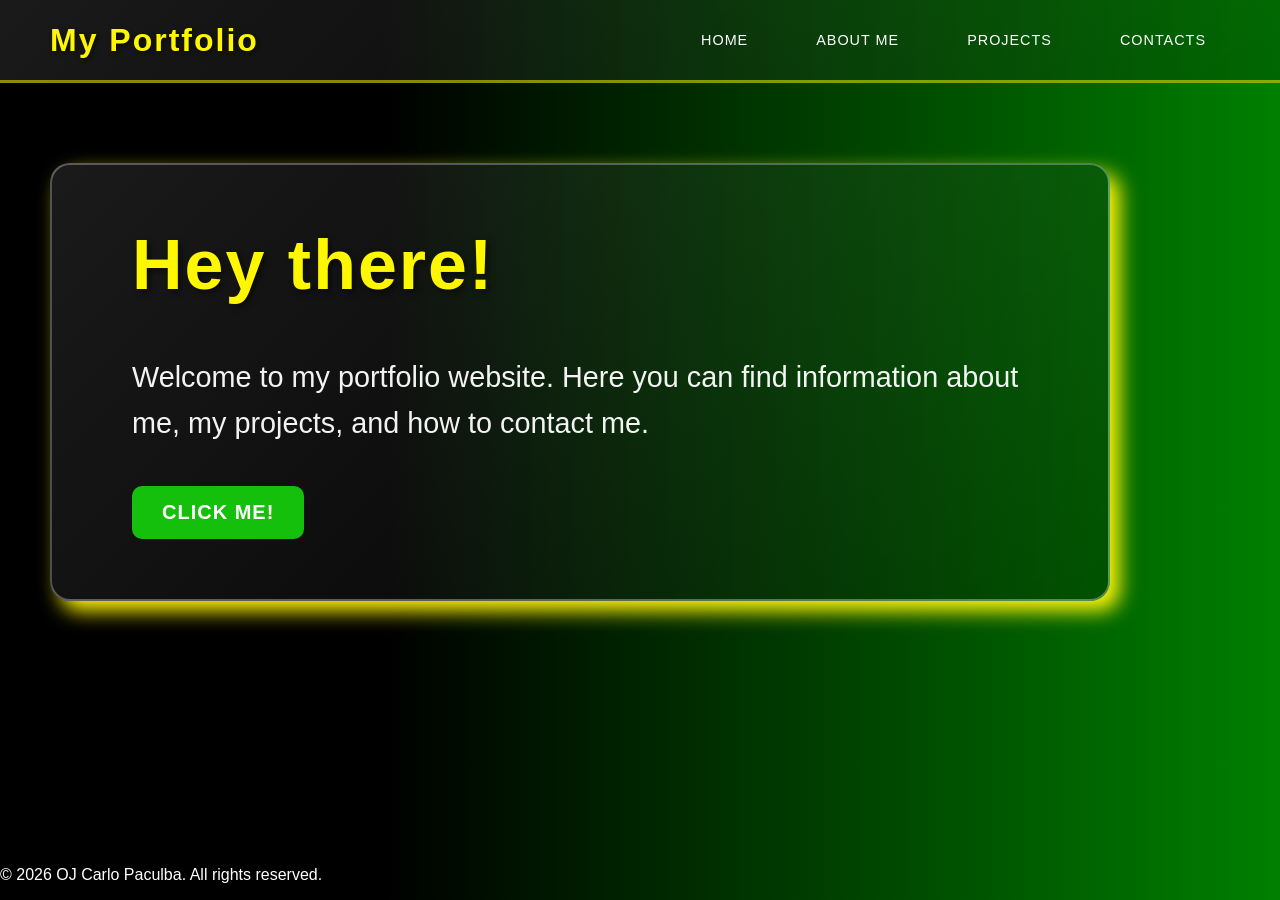
<file: Paculba_Portfolio/index.html>
<!DOCTYPE html>
<html lang="en">
<head>
    <meta charset="UTF-8">
    <meta name="viewport" content="width=device-width, initial-scale=1.0">
    <title>My Portfolio</title>
    <link rel="stylesheet" href="style.css">
</head>
<body>
    <header class="Header">
        <h1>My Portfolio</h1>
        <nav class="navigation">
            <a href="index.html">Home</a>
            <a href="About.html">About Me</a>
            <a href="projects.html">Projects</a>
            <a href="contacts.html">Contacts</a>
        </nav>
    </header>
    
    <main>
        <section class="Home">
            <h2>Hey there!</h2>
            <p>Welcome to my portfolio website. Here you can find information about me, my projects, and how to contact me.</p>
            <div class="Clickme">
                <a href="Thankyou.html"><button>Click Me!</button></a>
            </div>
        </section>
    </main>

    <footer>
        <p>&copy; 2026 OJ Carlo Paculba. All rights reserved.</p>
    </footer>

</body>
</html>
</file>
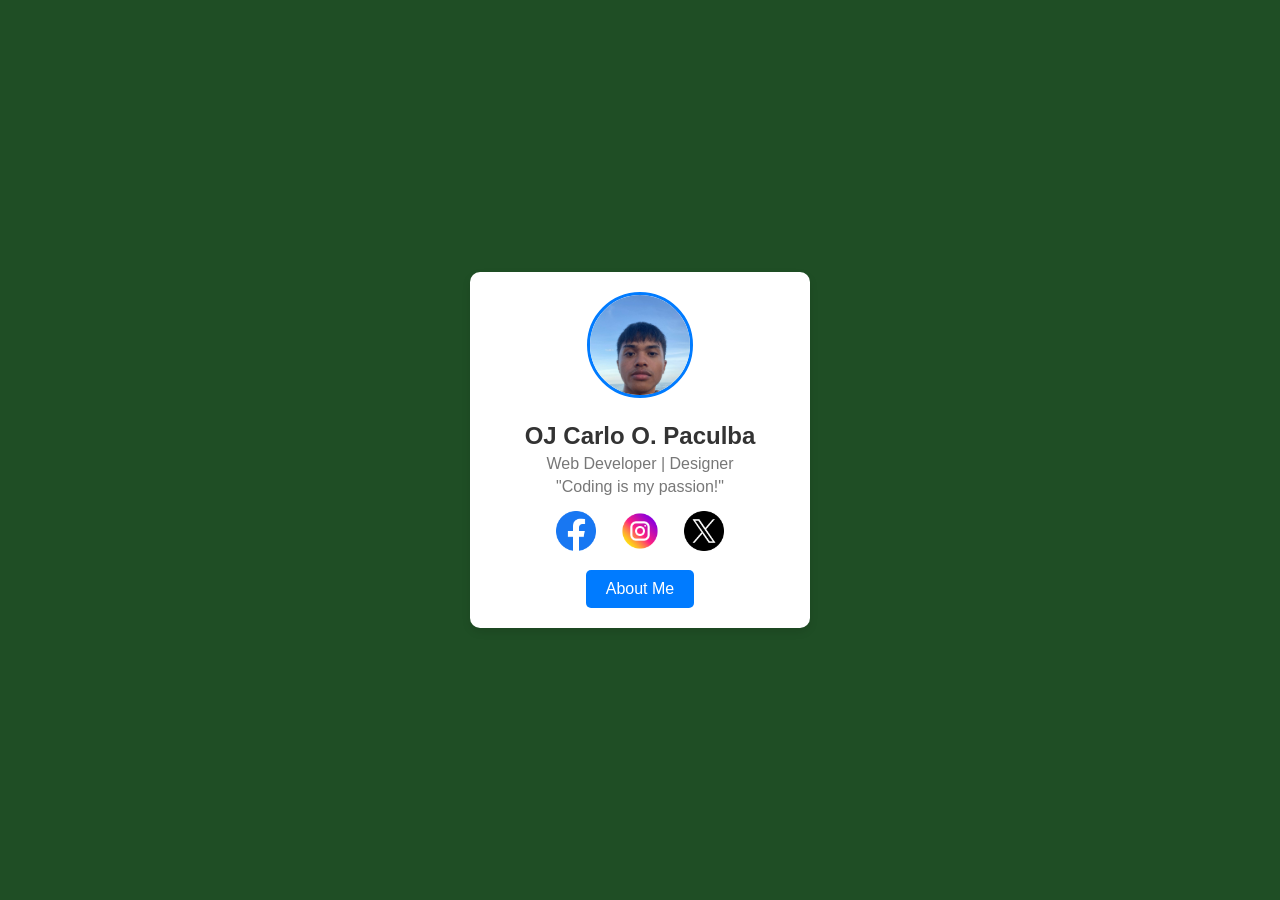
<file: Paculba_Portfolio/profile-card_PACULBA/index.html>
<!DOCTYPE html>
<html lang="en">
<head>
    <meta charset="UTF-8">
    <meta name="viewport" content="width=device-width, initial-scale=1.0">
    <title>Personal Profile</title>
    <link rel="stylesheet" href="style.css">
</head>
<body>
    <div class="profile-card">
        <img src="images\nawng.jpg" alt="Profile Picture" class="profile-img">
        <h2>OJ Carlo O. Paculba</h2>
        <p>Web Developer | Designer</p>
        <p>"Coding is my passion!"</p>
        <div class="social-icons">
            <a href="#"><img src="images\facebook.png" alt="Facebook"></a>
            <a href="#"><img src="images\instagram.png" alt="Twitter"></a>
            <a href="#"><img src="images\twitter (1).png" alt="Linked"></a>
        </div>
        <a href="about.html" class="btn">About Me</a>
    </div>
</body>
</html>
</file>
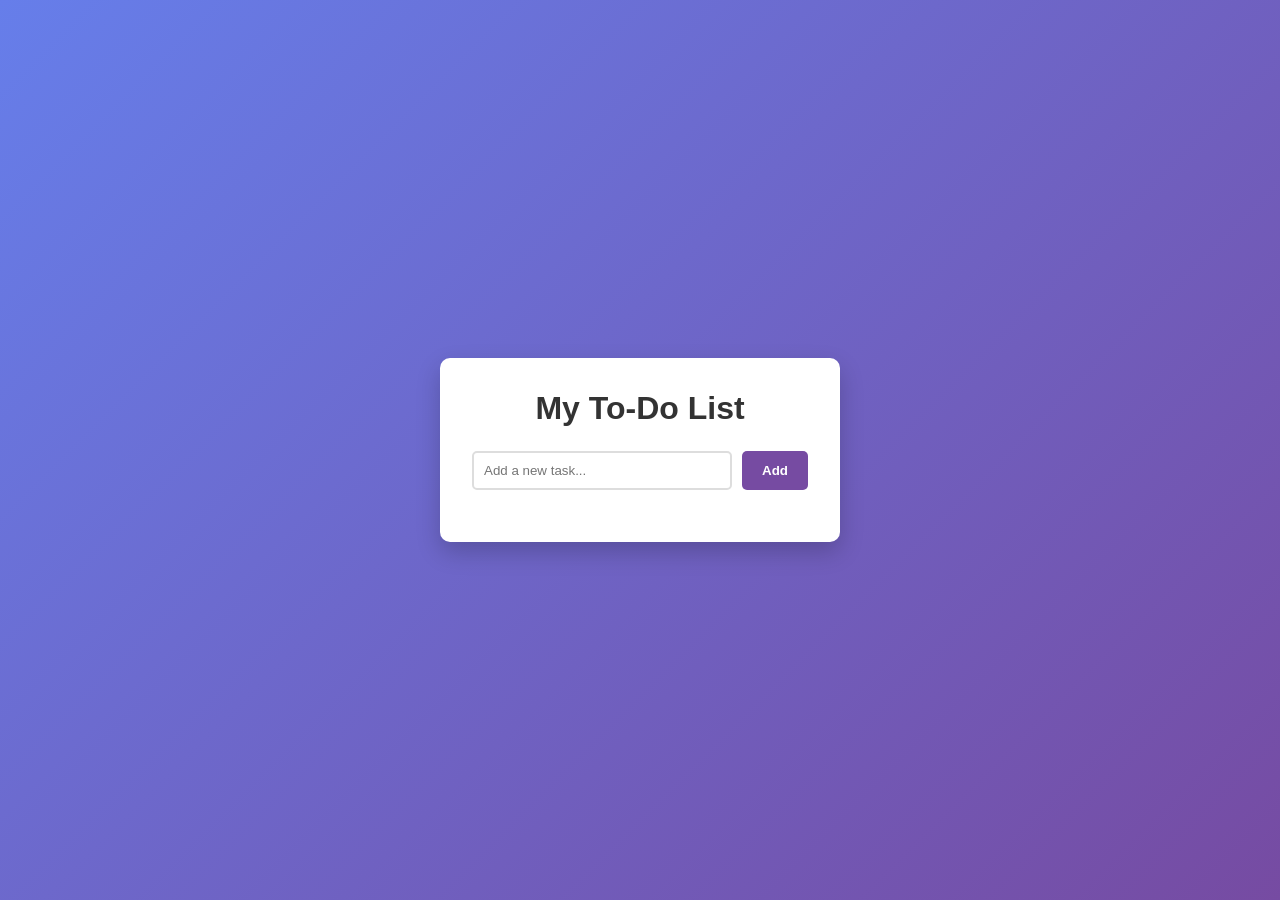
<file: Paculba_Portfolio/ToDoListLab/index.html>
<!DOCTYPE html>
<html lang="en">
<head>
    <meta charset="UTF-8">
    <meta name="viewport" content="width=device-width, initial-scale=1.0">
    <title>My Dynamic To-Do List</title>
    <link rel="stylesheet" href="style.css">
</head>
<body>

    <div class="container">
        <h1>My To-Do List</h1>

        <div class="input-group">
            <input type="text" id="taskInput" placeholder="Add a new task...">
            <button id="addBtn">Add</button>
        </div>

        <ul id="taskList">
        </ul>
    </div>
    
    <script src="script.js"></script>
</body>
</html>
</file>
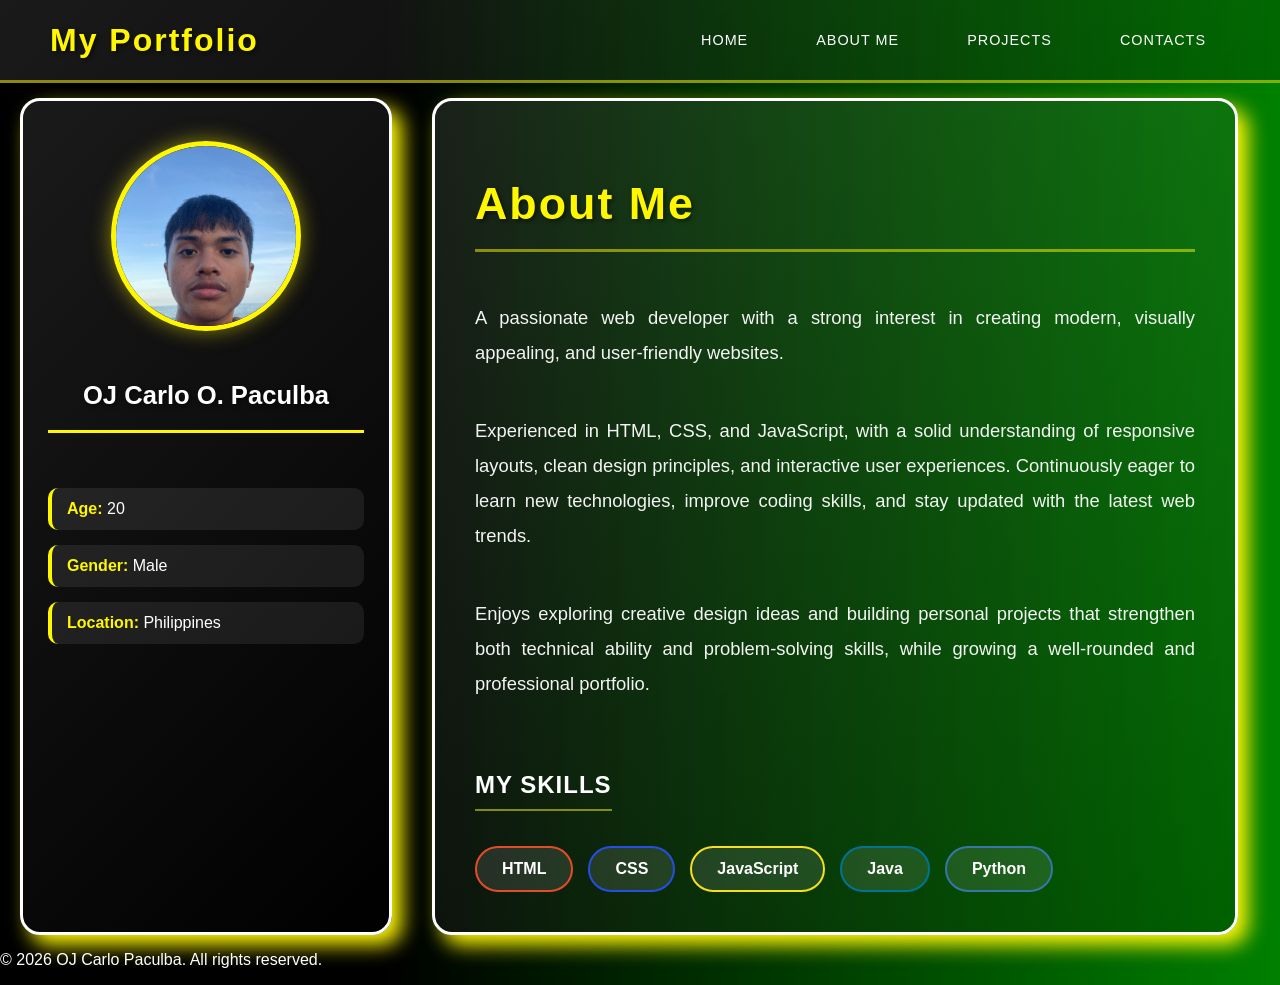
<file: Paculba_Portfolio/About.html>
<!DOCTYPE html>
<html lang="en">
<head>
    <meta charset="UTF-8">
    <meta name="viewport" content="width=device-width, initial-scale=1.0">
    <title>About Me</title>
    <link rel="stylesheet" href="style.css">
</head>
<body>
    <header class="Header">
        <h1>My Portfolio</h1>
        <nav class="navigation">
            <a href="index.html">Home</a>
            <a href="About.html">About Me</a>
            <a href="projects.html">Projects</a>
            <a href="contacts.html">Contacts</a>
        </nav>
    </header>

    <main class="main-content">
        <section class="Profile-About-Container">
            <div class="Profile">
                <div class="Profile-Header">
                    <img src="img/nawng.jpg" alt="Profile Picture" class="Profile-image">
                    <h1>OJ Carlo O. Paculba</h1>
                </div>
                <div class="Profile-Details">
                    <p><strong>Age:</strong> 20</p>
                    <p><strong>Gender:</strong> Male</p>
                    <p><strong>Location:</strong> Philippines</p>
                </div>
            </div>
            
            <div class="About">
                <h2>About Me</h2>
                <p class="About-intro">
                    A passionate web developer with a strong interest in creating modern, visually appealing, and user-friendly websites.
                </p>
                <p>
                    Experienced in HTML, CSS, and JavaScript, with a solid understanding of responsive layouts, clean design principles, 
                    and interactive user experiences. Continuously eager to learn new technologies, improve coding skills, and stay updated 
                    with the latest web trends.
                </p>
                <p>
                    Enjoys exploring creative design ideas and building personal projects that strengthen both technical ability and 
                    problem-solving skills, while growing a well-rounded and professional portfolio.
                </p>
                
                <section class="Skills">
                    <h3>My Skills</h3>
                    <div class="Skills-container">
                        <span class="html">HTML</span>
                        <span class="css">CSS</span>
                        <span class="javascript">JavaScript</span>
                        <span class="java">Java</span>
                        <span class="python">Python</span>
                    </div>
                </section>
            </div>
        </section>
    </main>

    <footer>
        <p>&copy; 2026 OJ Carlo Paculba. All rights reserved.</p>
    </footer>

</body>
</html>
</file>
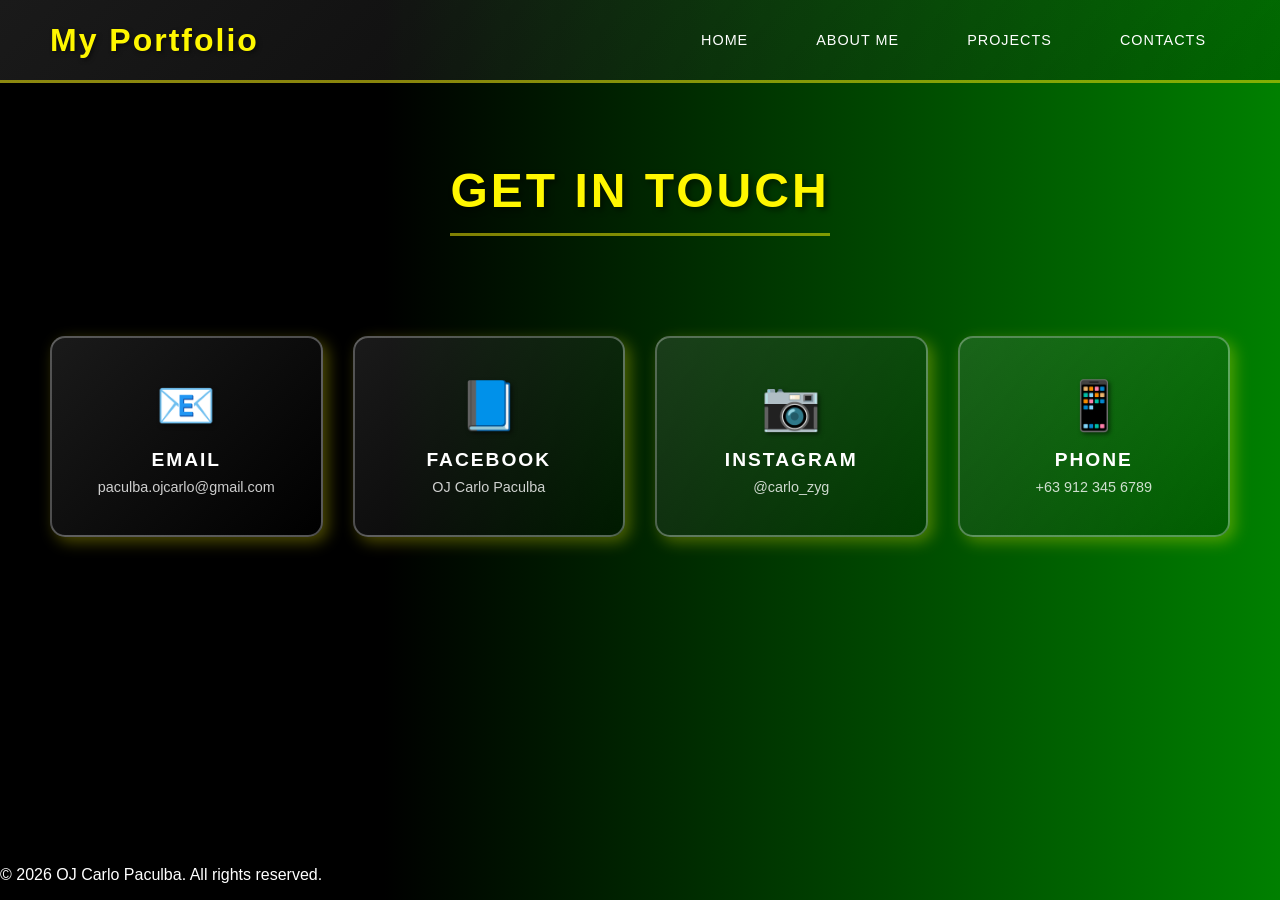
<file: Paculba_Portfolio/contacts.html>
<!DOCTYPE html>
<html lang="en">
<head>
    <meta charset="UTF-8">
    <meta name="viewport" content="width=device-width, initial-scale=1.0">
    <title>Contacts</title>
    <link rel="stylesheet" href="style.css">
</head>
<body>
    <header class="Header">
        <h1>My Portfolio</h1>
        <nav class="navigation">
            <a href="index.html">Home</a>
            <a href="About.html">About Me</a>
            <a href="projects.html">Projects</a>
            <a href="contacts.html">Contacts</a>
        </nav>
    </header>
    
    <main>
        <section class="contact-header">
            <h1>Get In Touch</h1>
        </section>
        
        <section class="contact-container">
            <a href="#" id="emailLink" class="contact-card">
                <span class="contact-icon">📧</span>
                <span class="contact-label">Email</span>
                <span class="contact-info">paculba.ojcarlo@gmail.com</span>
            </a>
            
            <a href="https://www.facebook.com/carlo.paculba.5" target="_blank" class="contact-card">
                <span class="contact-icon">📘</span>
                <span class="contact-label">Facebook</span>
                <span class="contact-info">OJ Carlo Paculba</span>
            </a>
            
            <a href="https://www.instagram.com/carlo_zyg?igsh=MTdxeGtkNmYyMDZycA==" target="_blank" class="contact-card">
                <span class="contact-icon">📷</span>
                <span class="contact-label">Instagram</span>
                <span class="contact-info">@carlo_zyg</span>
            </a>
            
            <a href="tel:+639123456789" class="contact-card">
                <span class="contact-icon">📱</span>
                <span class="contact-label">Phone</span>
                <span class="contact-info">+63 912 345 6789</span>
            </a>
        </section>
    </main>

    <!-- Email Modal -->
    <div id="emailModal" class="modal">
        <div class="modal-content">
            <span class="close-btn" onclick="closeEmailModal()">&times;</span>
            <h2>Send Me an Email</h2>
            <form action="mailto:paculba.ojcarlo@gmail.com" method="post" enctype="text/plain">
                <div class="form-group">
                    <label for="senderName">Your Name</label>
                    <input type="text" id="senderName" name="name" placeholder="Enter your name" required>
                </div>
                <div class="form-group">
                    <label for="senderEmail">Your Email</label>
                    <input type="email" id="senderEmail" name="email" placeholder="Enter your email" required>
                </div>
                <div class="form-group">
                    <label for="senderMessage">Message</label>
                    <textarea id="senderMessage" name="message" rows="5" placeholder="Write your message here..." required></textarea>
                </div>
                <button type="submit" class="btn">Send via Email</button>
            </form>
        </div>
    </div>

    <script src="contacts.js"></script>

    <footer>
        <p>&copy; 2026 OJ Carlo Paculba. All rights reserved.</p>
    </footer>

</body>
</html>
</file>
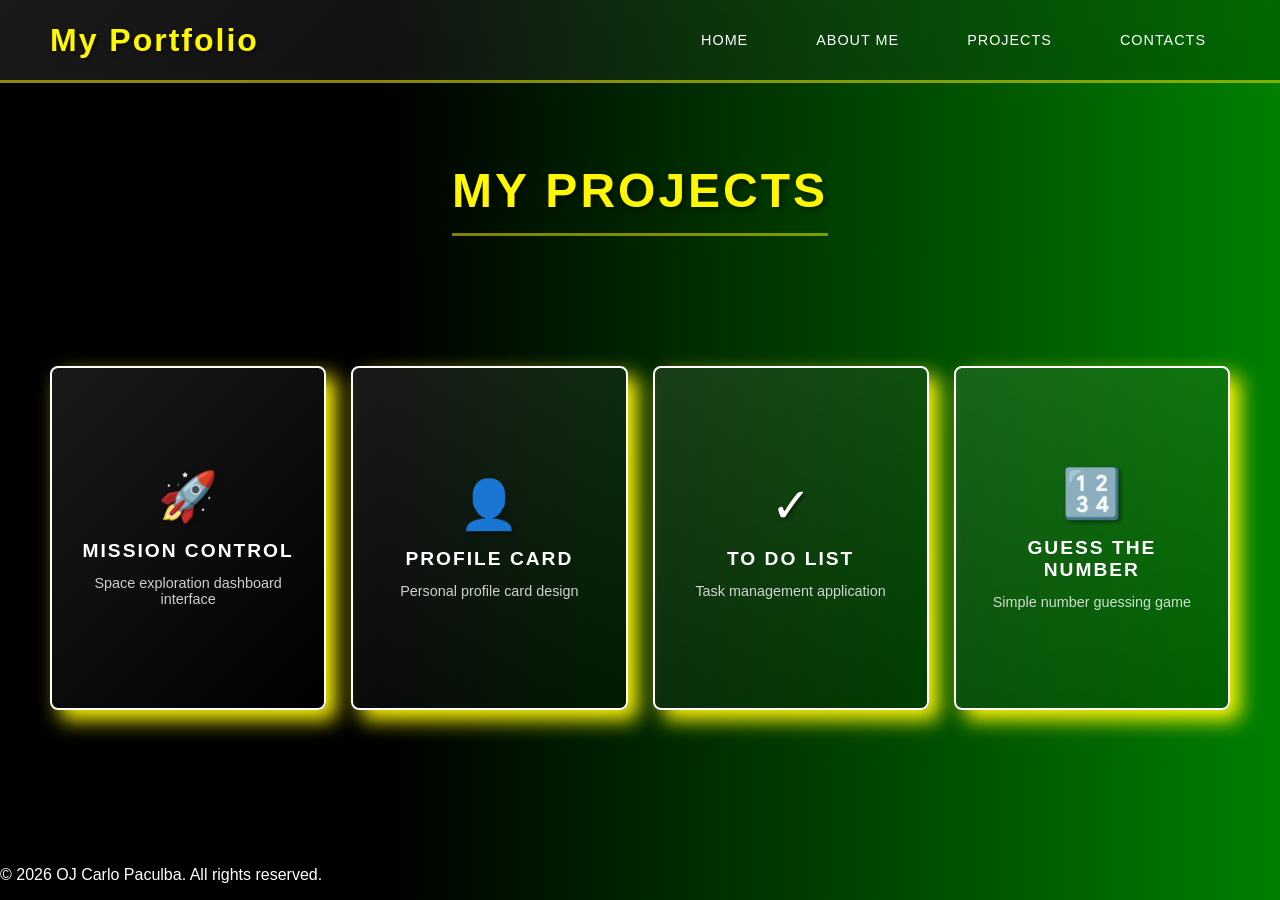
<file: Paculba_Portfolio/projects.html>
<!DOCTYPE html>
<html lang="en">
<head>
    <meta charset="UTF-8">
    <meta name="viewport" content="width=device-width, initial-scale=1.0">
    <title>Projects</title>
    <link rel="stylesheet" href="style.css">
</head>
<body>
    <header class="Header">
        <h1>My Portfolio</h1>
        <nav class="navigation">
            <a href="index.html">Home</a>
            <a href="About.html">About Me</a>
            <a href="projects.html">Projects</a>
            <a href="contacts.html">Contacts</a>
        </nav>
    </header>
    
    <main>
        <section class="projects-header">
            <h1>My Projects</h1>
        </section>
        
        <section class="projects-container">
            <a href="IT223_Paculba/index.html" target="_blank" class="project-card">
                <span class="project-icon">🚀</span>
                <div class="project-info">
                    <span class="project-title">Mission Control</span>
                    <span class="project-desc">Space exploration dashboard interface</span>
                </div>
                <span class="project-arrow">→</span>
            </a>
            
            <a href="profile-card_PACULBA/index.html" target="_blank" class="project-card">
                <span class="project-icon">👤</span>
                <div class="project-info">
                    <span class="project-title">Profile Card</span>
                    <span class="project-desc">Personal profile card design</span>
                </div>
                <span class="project-arrow">→</span>
            </a>
            
            <a href="ToDoListLab/index.html" target="_blank" class="project-card">
                <span class="project-icon">✓</span>
                <div class="project-info">
                    <span class="project-title">To Do List</span>
                    <span class="project-desc">Task management application</span>
                </div>
                <span class="project-arrow">→</span>
            </a>
            
            <a href="guessgame/guessgame.html" target="_blank" class="project-card">
                <span class="project-icon">🔢</span>
                <div class="project-info">
                    <span class="project-title">Guess the Number</span>
                    <span class="project-desc">Simple number guessing game</span>
                </div>
                <span class="project-arrow">→</span>
            </a>
        </section>
    </main>

    <footer>
        <p>&copy; 2026 OJ Carlo Paculba. All rights reserved.</p>
    </footer>

</body>
</html>
</file>
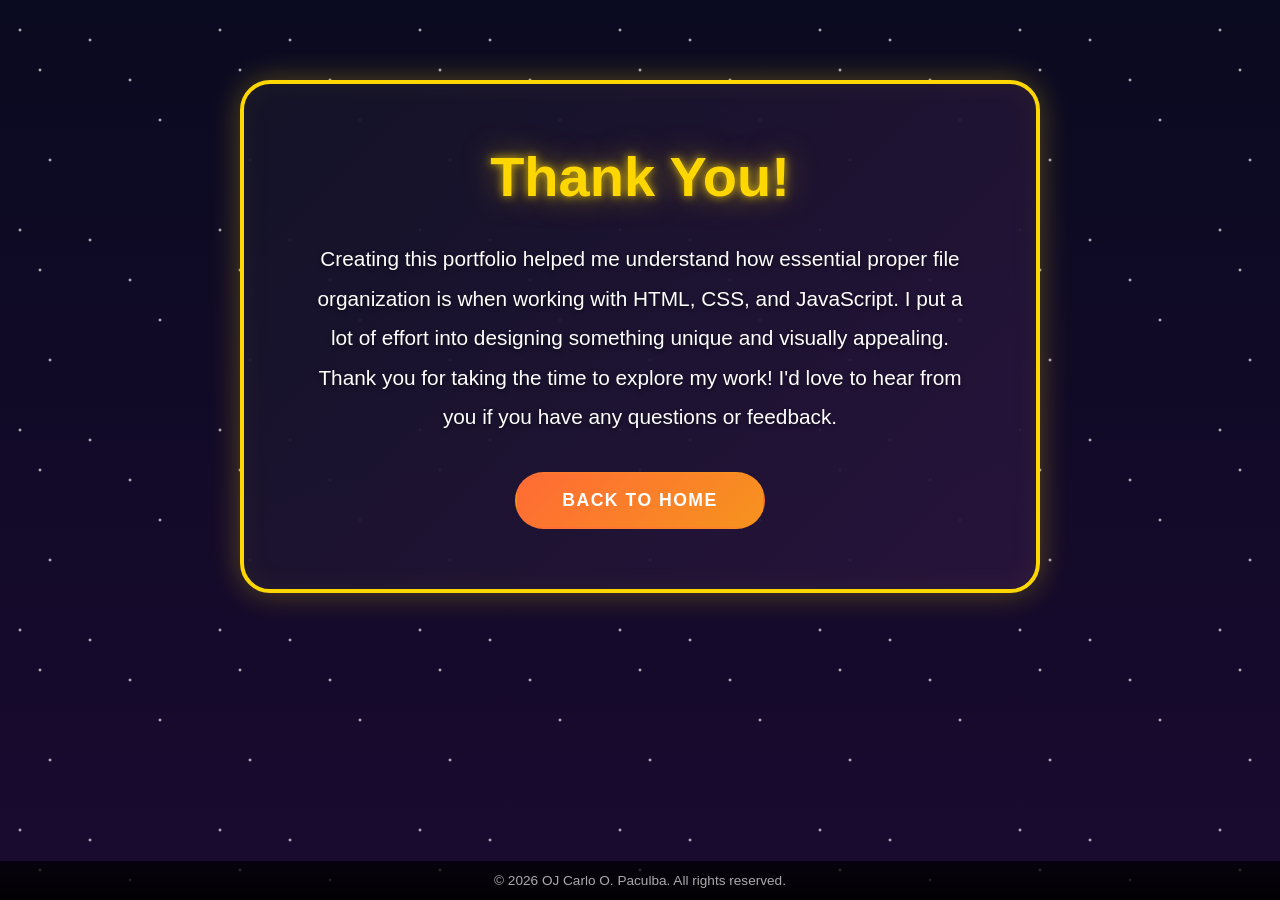
<file: Paculba_Portfolio/Thankyou.html>
<!DOCTYPE html>
<html lang="en">
<head>
    <meta charset="UTF-8">
    <meta name="viewport" content="width=device-width, initial-scale=1.0">
    <title>Thank You!</title>
    <link rel="stylesheet" href="thankyou.css">
</head>
<body>
    <main class="content">
        <h1>Thank You!</h1>
        <p class="message">
            Creating this portfolio helped me understand how essential proper file organization is when working with HTML, CSS, and JavaScript. 
            I put a lot of effort into designing something unique and visually appealing. Thank you for taking the time to explore my work!
            I'd love to hear from you if you have any questions or feedback.
        </p>
        <a href="index.html" class="btn">Back to Home</a>
    </main>
    
    <footer>
        <p>&copy; 2026 OJ Carlo O. Paculba. All rights reserved.</p>
    </footer>
</body>
</html>
</file>
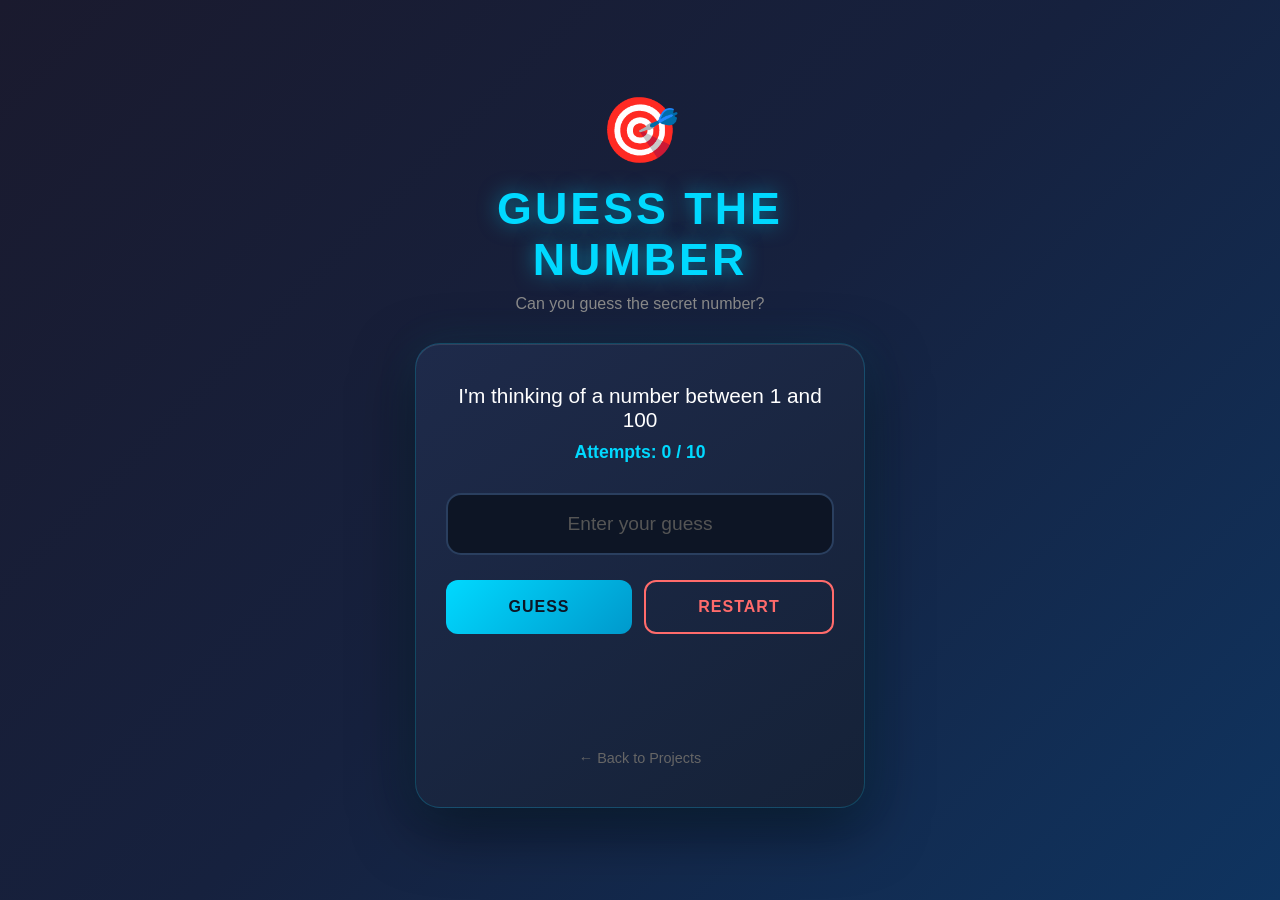
<file: Paculba_Portfolio/guessgame/guessgame.html>
<!DOCTYPE html>
<html lang="en">
<head>
    <meta charset="UTF-8">
    <meta name="viewport" content="width=device-width, initial-scale=1.0">
    <title>Guess the Number Game</title>
    <link rel="stylesheet" href="guessgame.css">
</head>
<body>
    <div class="game-wrapper">
        <div class="game-title">
            <span class="game-icon">🎯</span>
            <h1>GUESS THE NUMBER</h1>
            <p>Can you guess the secret number?</p>
        </div>
        
        <div class="game-card">
            <div class="game-info">
                <p class="question">I'm thinking of a number between 1 and 100</p>
                <p class="attempts" id="attempts">Attempts: 0 / 10</p>
            </div>
            
            <div class="input-group">
                <input type="number" id="guess-input" placeholder="Enter your guess" min="1" max="100">
            </div>
            
            <div class="btn-group">
                <button id="guess-btn">Guess</button>
                <button id="restart-btn">Restart</button>
            </div>
            
            <div class="message-box">
                <p id="message"></p>
            </div>
        
        <div class="back-link">
            <a href="#" onclick="window.close(); return false;">← Back to Projects</a>
        </div>
    
    <script src="guessgame.js"></script>
</body>
</html>
</file>
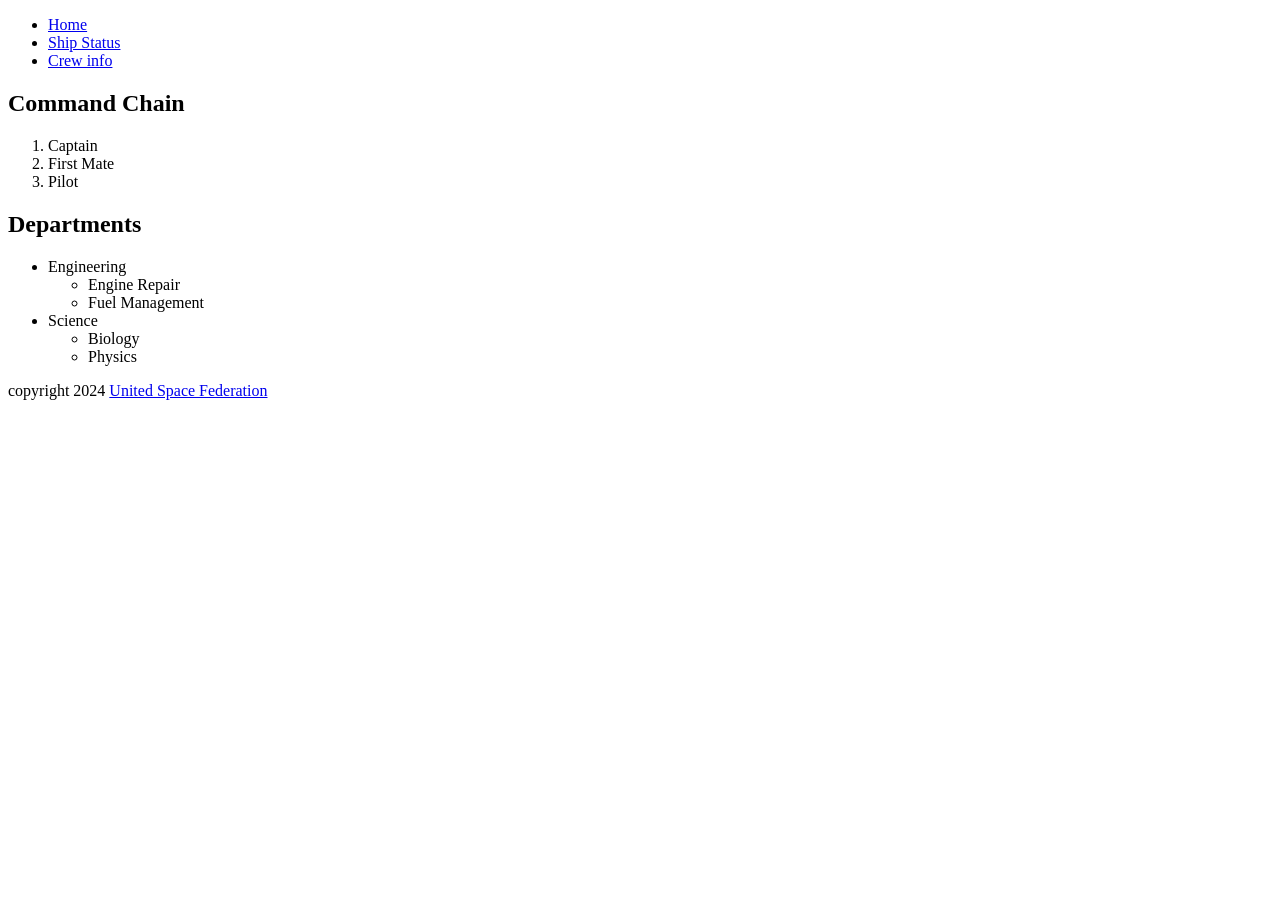
<file: Paculba_Portfolio/IT223_Paculba/crew.html>
<!DOCTYPE html>
<html lang="en">
<head>
    <meta charset="UTF-8">
    <meta name="viewport" content="width=device-width, initial-scale=1.0">
    <title>Document</title>
</head>
<body>
    <header>
        <nav>
            <ul>
                <li><a href = "index.html">Home</a></li>
                <li><a href = "status.html">Ship Status</a></li>
                <li><a href = "crew.html">Crew info</a></li>
            </ul>
        </nav>
    </header>
    <main><h2>Command Chain</h2></main>
    <ol>
        <li>Captain</li>
        <li>First Mate</li>
        <li>Pilot</li>
    </ol>
    <h2>Departments</h2>
    <ul>
        <li>Engineering</li>
        <ul>
            <li>Engine Repair</li>
            <li>Fuel Management</li>
        </ul>
        <li>Science</li>
        <ul>
            <li>Biology</li>
            <li>Physics</li>
        </ul>
    </ul>
    
        <footer>copyright 2024 <a href="https://www.nasa.gov" target="blank">United Space Federation</a></footer>

</body>
</html>
</file>
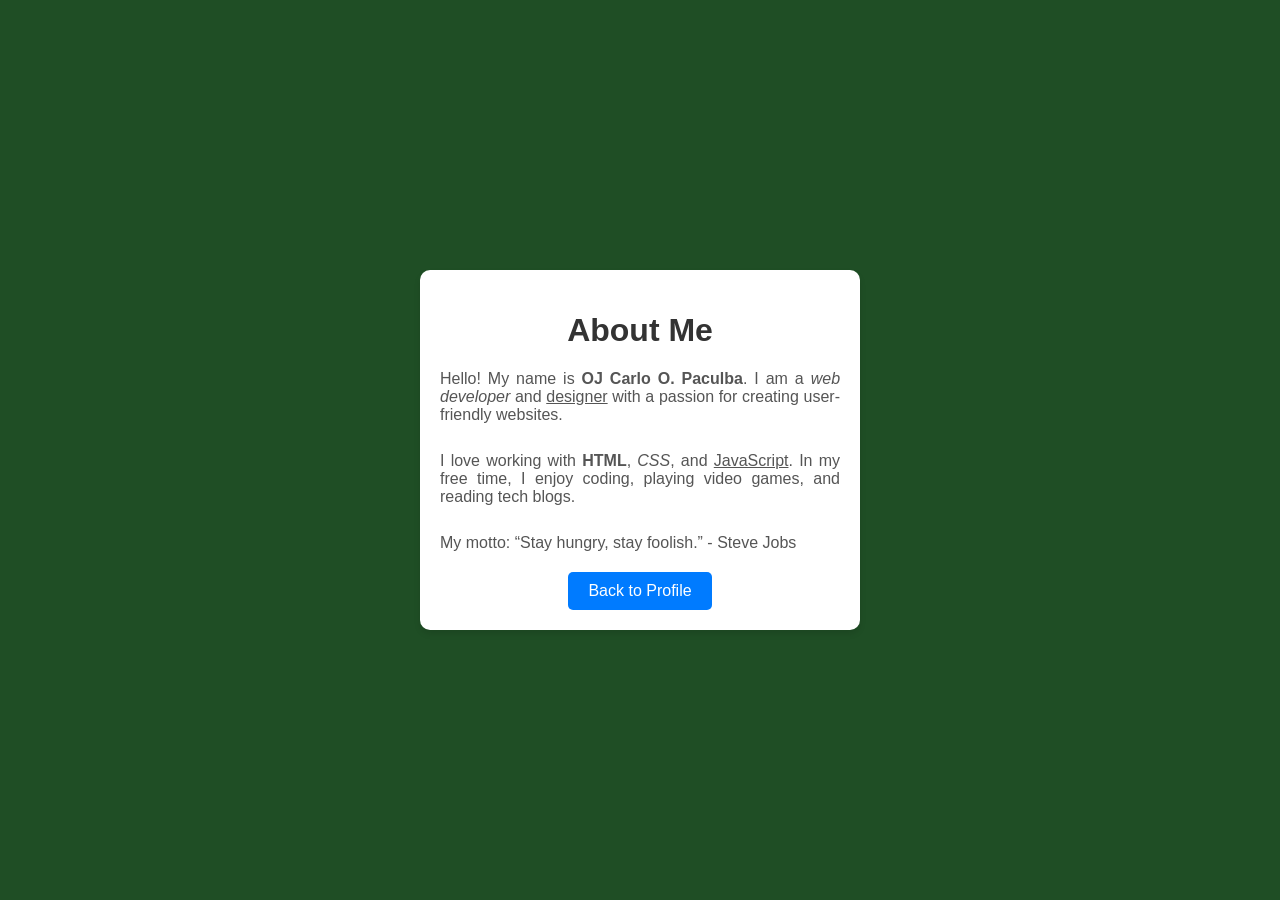
<file: Paculba_Portfolio/profile-card_PACULBA/about.html>
<!DOCTYPE html>
<html lang="en">
<head>
    <meta charset="UTF-8">
    <meta name="viewport" content="width=device-width, initial-scale=1.0">
    <title>About Me</title>
    <link rel="stylesheet" href="style.css">
</head>
<body>
    <div class="about-container">
        <h1>About Me</h1>
        <p>Hello! My name is <b>OJ Carlo O. Paculba</b>. I am a <i>web developer</i> and <u>designer</u> with a passion for creating user-friendly websites.</p>
        <br>
        <p>I love working with <strong>HTML</strong>, <em>CSS</em>, and <u>JavaScript</u>. In my free time, I enjoy coding, playing video games, and reading tech blogs.</p>
        <br>
        <p>My motto: <q>Stay hungry, stay foolish.</q> - Steve Jobs</p>
        <a href="index.html" class="btn">Back to Profile</a>
    </div>    
</body>
</html>
</file>
<file: Paculba_Portfolio/style.css>
body {
    background: linear-gradient(to right, black 30%, green );
    color: rgb(255, 255, 255);
    font-family: Arial, sans-serif;
    margin: 0;
    padding: 0;
    min-height: 100vh;
    display: flex;
    flex-direction: column;
}

main {
    flex: 1;
}
.Header {
    display: flex;
    flex-direction: row;
    justify-content: space-between;
    align-items: center;
    padding: 20px 50px;
    background: linear-gradient(135deg, rgba(255,255,255,0.1) 0%, rgba(0,0,0,0.2) 100%);
    border-bottom: 3px solid rgba(255, 247, 7, 0.5);
    margin: 0;
    width: auto;
}
.Header h1 {
    font-size: 2rem;
    color: #fff700;
    text-shadow: 2px 2px 4px rgba(0,0,0,0.5);
    letter-spacing: 2px;
    margin: 0;
}
.navigation {
    display: flex;
    flex-direction: row;
    font-size: 18px;
    align-items: center;
    gap: 20px; 
}
.navigation a {
    color: white;
    text-decoration: none;
    padding: 12px 24px;
    border-radius: 30px;
    transition: all 0.3s ease;
    font-weight: 500;
    text-transform: uppercase;
    letter-spacing: 1px;
    font-size: 0.9rem;
}

.navigation a:hover {
    color: rgb(0, 0, 0);
    background-color: rgb(255, 247, 7);
    transform: scale(1.1);
    box-shadow: 0 5px 20px rgba(255, 247, 7, 0.5);
}
.Home {
    display: flex;
    flex-direction: column;
    width: 70%;
    margin-top: 80px;
    margin-left: 50px;
    color: white;
    justify-content: center;
    padding: 60px 80px; 
    box-shadow: 10px 10px 20px rgba(255, 247, 7);
    border-radius: 20px;
    background: linear-gradient(135deg, rgba(255,255,255,0.1) 0%, rgba(0,0,0,0.2) 100%);
    border: 2px solid rgba(255,255,255,0.3);
    transition: transform 0.3s ease, box-shadow 0.3s ease;
}
.Home:hover {
    transform: translateY(-5px);
    box-shadow: 20px 20px 40px rgba(255, 247, 7, 0.5);
}
.Home h2 {
    font-size: 70px;
    margin-top: 0px;
    margin-bottom: 20px;
    color: #fff700;
    text-shadow: 3px 3px 6px rgba(0,0,0,0.5);
    letter-spacing: 2px;
}
.Home p {
    font-size: 1.8rem;
    margin-bottom: 40px;
    line-height: 1.6;
    color: rgba(255,255,255,0.95);
}
.Clickme {
    display: flex;
    justify-content: flex-start;
}
.Home .Clickme button {
    padding: 15px 30px;
    font-size: 20px;
    color: white;
    background-color: rgb(21, 192, 12);
    border: none;
    border-radius: 10px;
    cursor: pointer;
    transition: all 0.3s ease;
    font-weight: 600;
    text-transform: uppercase;
    letter-spacing: 1px;
}
.Home .Clickme button:hover {
    background-color: rgb(255, 247, 7);
    color: black;
    transform: scale(1.1);
    box-shadow: 10px 10px 20px rgba(0, 0, 0, 0.5);
}

.Profile-About-Container {
    display: grid;
    grid-template-columns: 30% 65%; 
    grid-template-rows: auto;
    gap: 40px;                   
    margin-top: 15px;
    margin-left: 20px;
    margin-right: 20px;
}
.Profile {
    height: auto;
    min-height: 500px;
    display: flex;
    flex-direction: column;
    align-items: center;
    border-radius: 20px;
    border: 3px solid #ffffff;
    padding: 40px 25px;
    color: white;
    box-shadow: 10px 10px 20px rgba(255, 247, 7);
    transition: transform 0.3s ease, box-shadow 0.3s ease;
    background: linear-gradient(135deg, rgba(255,255,255,0.1) 0%, rgba(0,0,0,0.2) 100%);
}
.Profile:hover {
    transform: translateY(-8px);
    box-shadow: 20px 20px 40px rgba(255, 247, 7, 0.6);
}
.Profile-image {
    width: 180px;
    height: 180px;
    border-radius: 50%;
    object-fit: cover;
    border: 5px solid #fff700;
    margin-bottom: 25px;
    transition: transform 0.3s ease, border-color 0.3s ease;
    box-shadow: 0 0 20px rgba(255, 247, 7, 0.5);
}
.Profile-image:hover {
    transform: scale(1.15);
    border-color: #ffffff;
}
.Profile-Header {
    text-align: center;
    width: 100%;
}
.Profile-Header h1 {
    font-size: 1.6rem;
    text-align: center;
    margin-bottom: 30px;
    text-shadow: 2px 2px 4px rgba(0,0,0,0.5);
    border-bottom: 3px solid #fff700;
    padding-bottom: 20px;
    width: 100%;
}
.Profile-Details {
    width: 100%;
    padding: 10px;
}
.Profile-Details p {
    font-size: 1rem;
    margin: 15px 0;
    padding: 12px 15px;
    background: rgba(255,255,255,0.08);
    border-radius: 10px;
    border-left: 4px solid #fff700;
    transition: all 0.3s ease;
}
.Profile-Details p:hover {
    background: rgba(255, 247, 7, 0.15);
    padding-left: 20px;
    transform: translateX(5px);
}
.Profile-Details strong {
    color: #fff700;
    font-weight: 600;
}
.About {
    min-height: 500px;
    display: flex;
    flex-direction: column;
    border-radius: 20px;
    border: 3px solid #ffffff;
    padding: 40px;
    color: white;
    box-sizing: border-box;
    box-shadow: 10px 10px 20px rgb(255, 247, 7);
    transition: transform 0.3s ease, box-shadow 0.3s ease;
    background: linear-gradient(135deg, rgba(255,255,255,0.1) 0%, rgba(0,0,0,0.2) 100%);
}
.About:hover {
    transform: translateY(-8px);
    box-shadow: 20px 20px 40px rgba(255, 247, 7, 0.6);
}
.About h2 {
    font-size: 2.8rem;
    margin-bottom: 30px;
    color: #fff700;
    text-shadow: 2px 2px 4px rgba(0,0,0,0.5);
    border-bottom: 3px solid rgba(255, 247, 7, 0.5);
    padding-bottom: 20px;
    letter-spacing: 2px;
}
.About p {
    font-size: 1.15rem;
    line-height: 1.9;
    margin-bottom: 25px;
    text-align: justify;
    transition: all 0.3s ease;
    color: rgba(255,255,255,0.95);
}
.About p:hover {
    color: #fff700;
    transform: translateX(5px);
}
.About-intro {
    font-size: 1.3rem;
    font-weight: 500;
    margin-bottom: 30px;
    color: #fff700;
}
.Skills {
    margin-top: 20px;
}
.Skills h3 {
    font-size: 1.5rem;
    color: #ffffff;
    margin-bottom: 20px;
    text-transform: uppercase;
    letter-spacing: 1px;
    border-bottom: 2px solid rgba(255, 247, 7, 0.5);
    padding-bottom: 10px;
    display: inline-block;
}
.Skills-container {
    display: flex;
    flex-wrap: wrap;
    gap: 15px;
    margin-top: 15px;
}
.Skills-container span {
    padding: 12px 25px;
    font-size: 1rem;
    font-weight: 600;
    border-radius: 30px;
    border: 2px solid #ffffff;
    background: rgba(255,255,255,0.1);
    color: white;
    transition: all 0.3s ease;
    cursor: default;
}
.Skills-container span:hover {
    background: #fff700;
    color: black;
    transform: scale(1.1);
    box-shadow: 0 5px 20px rgba(255, 247, 7, 0.5);
    border-color: #fff700;
}
.Skills-container .html { border-color: #e34c26; }
.Skills-container .html:hover { background: #e34c26; border-color: #e34c26; color: white; }
.Skills-container .css { border-color: #264de4; }
.Skills-container .css:hover { background: #264de4; border-color: #264de4; color: white; }
.Skills-container .javascript { border-color: #f7df1e; }
.Skills-container .javascript:hover { background: #f7df1e; border-color: #f7df1e; color: black; }
.Skills-container .java { border-color: #007396; }
.Skills-container .java:hover { background: #007396; border-color: #007396; color: white; }
.Skills-container .python { border-color: #3776ab; }
.Skills-container .python:hover { background: #3776ab; border-color: #3776ab; color: white; }
.projects-container {
    display: flex;
    flex-direction: row;
    justify-content: center;
    flex-wrap: wrap;
    gap: 25px;
    margin: 40px 30px;
    padding: 20px;
}
.project-card {
    display: flex;
    flex-direction: column;
    align-items: center;
    justify-content: center;
    padding: 30px 25px;
    background: linear-gradient(135deg, rgba(255,255,255,0.1) 0%, rgba(0,0,0,0.2) 100%);
    border: 2px solid rgba(255,255,255,0.3);
    border-radius: 15px;
    text-decoration: none;
    color: white;
    transition: all 0.3s ease;
    box-shadow: 5px 5px 15px rgba(255, 247, 7, 0.3);
    min-width: 200px;
    flex: 1;
    max-width: 280px;
}
.project-card:hover {
    transform: translateY(-10px);
    border-color: #fff700;
    box-shadow: 10px 10px 30px rgba(255, 247, 7, 0.5);
    background: linear-gradient(135deg, rgba(255, 247, 7, 0.2) 0%, rgba(0,0,0,0.3) 100%);
}
.project-card:hover .project-icon {
    transform: scale(1.2);
    color: #fff700;
}
.project-card:hover .project-title {
    color: #fff700;
}
.project-info {
    display: flex;
    flex-direction: column;
    align-items: center;
    gap: 8px;
    text-align: center;
}
.project-icon {
    font-size: 3rem;
    color: white;
    transition: all 0.3s ease;
    text-shadow: 2px 2px 4px rgba(0,0,0,0.5);
    margin-bottom: 15px;
}
.project-title {
    font-size: 1.2rem;
    font-weight: 600;
    text-transform: uppercase;
    letter-spacing: 2px;
    transition: all 0.3s ease;
}
.project-desc {
    font-size: 0.9rem;
    color: rgba(255,255,255,0.8);
    margin-top: 5px;
}
.project-arrow {
    display: none;
}
.projects-header {
    text-align: center;
    margin-top: 40px;
}
.projects-header h1 {
    font-size: 3rem;
    color: #fff700;
    text-shadow: 3px 3px 6px rgba(0,0,0,0.5);
    letter-spacing: 3px;
    text-transform: uppercase;
    border-bottom: 3px solid rgba(255, 247, 7, 0.5);
    display: inline-block;
    padding-bottom: 15px;
}

/* Contact Section Styles */
.contact-container {
    display: flex;
    flex-direction: row;
    justify-content: center;
    flex-wrap: wrap;
    gap: 30px;
    margin: 40px 30px;
    padding: 20px;
}
.contact-card {
    display: flex;
    flex-direction: column;
    align-items: center;
    justify-content: center;
    padding: 40px 30px;
    background: linear-gradient(135deg, rgba(255,255,255,0.1) 0%, rgba(0,0,0,0.2) 100%);
    border: 2px solid rgba(255,255,255,0.3);
    border-radius: 15px;
    text-decoration: none;
    color: white;
    transition: all 0.3s ease;
    box-shadow: 5px 5px 15px rgba(255, 247, 7, 0.3);
    min-width: 200px;
    flex: 1;
    max-width: 280px;
}
.contact-card:hover {
    transform: translateY(-10px);
    border-color: #fff700;
    box-shadow: 10px 10px 30px rgba(255, 247, 7, 0.5);
    background: linear-gradient(135deg, rgba(255, 247, 7, 0.2) 0%, rgba(0,0,0,0.3) 100%);
}
.contact-card:hover .contact-icon {
    transform: scale(1.2);
    color: #fff700;
}
.contact-card:hover .contact-label {
    color: #fff700;
}
.contact-icon {
    font-size: 3rem;
    color: white;
    transition: all 0.3s ease;
    text-shadow: 2px 2px 4px rgba(0,0,0,0.5);
    margin-bottom: 15px;
}
.contact-label {
    font-size: 1.2rem;
    font-weight: 600;
    text-transform: uppercase;
    letter-spacing: 2px;
    transition: all 0.3s ease;
}
.contact-info {
    font-size: 0.9rem;
    color: rgba(255,255,255,0.8);
    margin-top: 8px;
    text-align: center;
}

.contact-header {
    text-align: center;
    margin-top: 40px;
}
.contact-header h1 {
    font-size: 3rem;
    color: #fff700;
    text-shadow: 3px 3px 6px rgba(0,0,0,0.5);
    letter-spacing: 3px;
    text-transform: uppercase;
    border-bottom: 3px solid rgba(255, 247, 7, 0.5);
    display: inline-block;
    padding-bottom: 15px;
}
.projects-container a {
    display: flex;
    justify-content: center;
    align-items: center;
    width: 500px;
    height: 300px;
    margin-top: 30px;
    border: 2px solid #ffffff;
    border-radius: 8px;
    text-decoration: none;
    padding: 20px;
    color: white;
    font-size: 1.2rem;
    box-shadow: 10px 10px 20px rgba(255, 247, 7);
    transition: transform 0.3s, box-shadow 0.3s;
}
.projects-container a:hover {
    transform: translateY(-5px);
    box-shadow: 0 4px 15px rgba(0,0,0,0.2);
    color: black;
    background-color: rgb(255, 247, 7);
}

/* Message Form Styles */
.message-form {
    max-width: 600px;
    margin: 50px auto;
    padding: 40px;
    background: linear-gradient(135deg, rgba(255,255,255,0.1) 0%, rgba(0,0,0,0.2) 100%);
    border: 2px solid rgba(255,255,255,0.3);
    border-radius: 20px;
    box-shadow: 10px 10px 30px rgba(255, 247, 7, 0.3);
}
.message-form h2 {
    text-align: center;
    font-size: 2rem;
    color: #fff700;
    margin-bottom: 30px;
    text-shadow: 2px 2px 4px rgba(0,0,0,0.5);
    letter-spacing: 2px;
}
.form-group {
    margin-bottom: 25px;
}
.form-group label {
    display: block;
    margin-bottom: 10px;
    font-size: 1rem;
    font-weight: 600;
    color: #fff700;
    text-transform: uppercase;
    letter-spacing: 1px;
}
.form-group input,
.form-group textarea {
    width: 100%;
    padding: 15px;
    border: 2px solid rgba(255,255,255,0.3);
    border-radius: 10px;
    background: rgba(255,255,255,0.1);
    color: white;
    font-size: 1rem;
    font-family: Arial, sans-serif;
    transition: all 0.3s ease;
    box-sizing: border-box;
}
.form-group input::placeholder,
.form-group textarea::placeholder {
    color: rgba(255,255,255,0.6);
}
.form-group input:focus,
.form-group textarea:focus {
    outline: none;
    border-color: #fff700;
    background: rgba(255, 247, 7, 0.1);
    box-shadow: 0 0 15px rgba(255, 247, 7, 0.3);
}
.form-group textarea {
    resize: vertical;
    min-height: 120px;
}
.message-form .btn {
    display: block;
    width: 100%;
    padding: 15px 30px;
    font-size: 1.1rem;
    font-weight: 600;
    text-transform: uppercase;
    letter-spacing: 2px;
    color: white;
    background-color: rgb(21, 192, 12);
    border: none;
    border-radius: 10px;
    cursor: pointer;
    transition: all 0.3s ease;
    margin-top: 20px;
}
.message-form .btn:hover {
    background-color: #fff700;
    color: black;
    transform: scale(1.02);
    box-shadow: 0 5px 20px rgba(255, 247, 7, 0.5);
}

/* Modal Styles */
.modal {
    display: none;
    position: fixed;
    z-index: 1000;
    left: 0;
    top: 0;
    width: 100%;
    height: 100%;
    background-color: rgba(0, 0, 0, 0.8);
    justify-content: center;
    align-items: center;
    animation: fadeIn 0.3s ease;
}

@keyframes fadeIn {
    from { opacity: 0; }
    to { opacity: 1; }
}

.modal-content {
    background: linear-gradient(135deg, rgba(255,255,255,0.1) 0%, rgba(0,0,0,0.3) 100%);
    border: 2px solid rgba(255, 247, 7, 0.5);
    border-radius: 20px;
    padding: 40px;
    max-width: 500px;
    width: 90%;
    position: relative;
    box-shadow: 0 0 30px rgba(255, 247, 7, 0.4);
    animation: slideIn 0.3s ease;
}

@keyframes slideIn {
    from { transform: translateY(-50px); opacity: 0; }
    to { transform: translateY(0); opacity: 1; }
}

.modal-content h2 {
    font-size: 2rem;
    color: #fff700;
    text-align: center;
    margin-bottom: 30px;
    text-shadow: 2px 2px 4px rgba(0,0,0,0.5);
}

.close-btn {
    position: absolute;
    top: 15px;
    right: 20px;
    font-size: 30px;
    font-weight: bold;
    color: white;
    cursor: pointer;
    transition: all 0.3s ease;
}

.close-btn:hover {
    color: #fff700;
    transform: scale(1.2);
}

.modal-content .form-group {
    margin-bottom: 20px;
}

.modal-content .form-group label {
    display: block;
    margin-bottom: 8px;
    font-size: 0.9rem;
    font-weight: 600;
    color: #fff700;
    text-transform: uppercase;
    letter-spacing: 1px;
}

.modal-content .form-group input,
.modal-content .form-group textarea {
    width: 100%;
    padding: 12px;
    border: 2px solid rgba(255,255,255,0.3);
    border-radius: 8px;
    background: rgba(255,255,255,0.1);
    color: white;
    font-size: 1rem;
    font-family: Arial, sans-serif;
    transition: all 0.3s ease;
    box-sizing: border-box;
}

.modal-content .form-group input::placeholder,
.modal-content .form-group textarea::placeholder {
    color: rgba(255,255,255,0.6);
}

.modal-content .form-group input:focus,
.modal-content .form-group textarea:focus {
    outline: none;
    border-color: #fff700;
    background: rgba(255, 247, 7, 0.1);
    box-shadow: 0 0 15px rgba(255, 247, 7, 0.3);
}

.modal-content .form-group textarea {
    resize: vertical;
    min-height: 100px;
}

.modal-content .btn {
    display: block;
    width: 100%;
    padding: 12px 30px;
    font-size: 1rem;
    font-weight: 600;
    text-transform: uppercase;
    letter-spacing: 2px;
    color: white;
    background-color: rgb(21, 192, 12);
    border: none;
    border-radius: 8px;
    cursor: pointer;
    transition: all 0.3s ease;
    margin-top: 15px;
}

.modal-content .btn:hover {
    background-color: #fff700;
    color: black;
    transform: scale(1.02);
    box-shadow: 0 5px 20px rgba(255, 247, 7, 0.5);
}

/* Footer Styles */
.footer {
    background: linear-gradient(to top, rgba(0, 0, 0, 0.95), rgba(0, 0, 0, 0.7));
    padding: 12px;
    text-align: center;
    z-index: 100;
}

.footer p {
    color: #aaaaaa;
    font-size: 0.85rem;
}
</file>
<file: Paculba_Portfolio/profile-card_PACULBA/style.css>
/* General Styling */
body {
    font-family: Arial, sans-serif;
    background-color: #1f4e25;
    display: flex;
    justify-content: center;
    align-items: center;
    height: 100vh;
    margin: 0;
}

/* Profile Card Styling */
.profile-card {
    background-color: #ffffff;
    padding: 20px;
    border-radius: 10px; /* Reduced for better card look */
    box-shadow: 0 4px 8px rgba(0, 0, 0, 0.1);
    text-align: center;
    width: 300px;
    max-width: 90vw; /* Added for responsiveness */
}

.profile-img {
    width: 100px;
    height: 100px;
    border-radius: 50%;
    object-fit: cover;
    border: 3px solid #007bff;
    margin-bottom: 10px;
}

h2 {
    margin: 10px 0 5px 0;
    color: #333;
}

p {
    color: #777;
    margin: 5px 0;
}

/* Social Icons */
.social-icons {
    margin-top: 15px;
}

.social-icons a img {
    width: 40px; /* Slightly larger for usability */
    margin: 0 10px;
    transition: transform 0.3s;
}

.social-icons a img:hover {
    transform: scale(1.2);
}

/* Button Styling */
.btn {
    display: inline-block;
    margin-top: 15px;
    padding: 10px 20px;
    background-color: #007bff;
    color: #fff;
    text-decoration: none;
    border-radius: 5px;
}

.btn:hover {
    background-color: #0056b3;
}

/* About Page Styling - Move to about.css if used */
.about-container {
    background: white;
    padding: 20px;
    border-radius: 10px;
    box-shadow: 0 4px 6px rgba(0, 0, 0, 0.1);
    text-align: center;
    width: 400px;
    max-width: 90vw;
}

.about-container h1 {
    color: #333;
}

.about-container p {
    color: #555;
    text-align: justify;
}
</file>
<file: Paculba_Portfolio/ToDoListLab/style.css>
*{
    margin: 0;
    padding: 0;
    box-sizing: border-box;
    font-family: 'Segoe UI', Tahoma, Geneva, Verdana, sans-serif;
}

body{
    background: linear-gradient(135deg, #667eea 0%, #764ba2 100%);
    min-height: 100vh;
    display: flex;
    justify-content: center;
    align-items: center;
}
.container{
    background: #fff;
    padding: 2rem;
    border-radius: 10px;
    box-shadow: 0 10px 25px rgba(0,0,0,0.2);
    width: 100%;
    max-width: 400px;
}
h1{
    text-align: center;
    color: #333;
    margin-bottom: 1.5rem;
}
.input-group{
    display: flex;
    gap: 10px;
    margin-bottom: 20px;
}
input[type="text"]{
    flex: 1;
    padding: 10px;
    border: 2px solid #ddd;
    border-radius: 5px;
    outline: none;
    transition: border-color 0.3s;
}
input[type="text"]:focus{
    border-color: #764ba2;
}
button#addBtn{
    padding: 10px 20px;
    background-color: #764ba2;
    color: #fff;
    border: none;
    border-radius: 5px;
    cursor: pointer;
    font-weight: bold;
    transition: background-color 0.3s;
}
button#addBtn:hover{
    background-color: #5a3780;
}
ul{
    list-style-type: none;
}
li{
    background: #f9f9f9;
    padding: 10px;
    margin-bottom: 8px;
    border-radius: 5px;
    display: flex;
    justify-content: space-between;
    align-items: center;
    border-left: 5px solid #764ba2;
    transition: transform 0.2s;
}
li:hover{
    transform: translateX(5px);
}
li.completed{
    text-decoration: line-through;
    opacity: 0.6;
    border-left-color: #2ecc71;
}
.delete-btn{
    background: #e74c3c;
    color: #fff;
    border: none;
    padding: 5px 10px;
    border-radius: 3px;
    cursor: pointer;
    font-size: 0.8rem;
    margin-left: 10px;
}
.delete-btn:hover{
    background: #c0392b;
}
</file>
<file: Paculba_Portfolio/thankyou.css>
* {
    margin: 0;
    padding: 0;
    box-sizing: border-box;
}

body {
    min-height: 100vh;
    background: linear-gradient(to bottom, #0a0a20 0%, #1a0a30 100%);
    font-family: 'Segoe UI', Tahoma, Geneva, Verdana, sans-serif;
    padding: 80px 20px 100px;
    position: relative;
    overflow-x: hidden;
}

/* Simple animated stars background */
body::before {
    content: '';
    position: fixed;
    top: 0;
    left: 0;
    width: 100%;
    height: 100%;
    background-image: 
        radial-gradient(2px 2px at 20px 30px, #ffffff, rgba(0,0,0,0)),
        radial-gradient(2px 2px at 40px 70px, #ffffff, rgba(0,0,0,0)),
        radial-gradient(2px 2px at 50px 160px, #ffffff, rgba(0,0,0,0)),
        radial-gradient(2px 2px at 90px 40px, #ffffff, rgba(0,0,0,0)),
        radial-gradient(2px 2px at 130px 80px, #ffffff, rgba(0,0,0,0)),
        radial-gradient(2px 2px at 160px 120px, #ffffff, rgba(0,0,0,0));
    background-repeat: repeat;
    background-size: 200px 200px;
    animation: twinkle 3s ease-in-out infinite;
    z-index: 0;
}

@keyframes twinkle {
    0%, 100% { opacity: 0.5; }
    50% { opacity: 1; }
}

.content {
    position: relative;
    z-index: 10;
    text-align: center;
    max-width: 800px;
    margin: 0 auto;
    background: linear-gradient(135deg, rgba(20, 20, 40, 0.95) 0%, rgba(40, 20, 60, 0.95) 100%);
    padding: 60px;
    border-radius: 30px;
    border: 4px solid #ffd700;
    box-shadow: 
        0 0 30px rgba(255, 215, 0, 0.3),
        inset 0 0 30px rgba(255, 215, 0, 0.05);
}

.content h1 {
    font-size: 3.5rem;
    color: #ffd700;
    margin-bottom: 30px;
    text-shadow: 
        0 0 10px rgba(255, 215, 0, 0.8),
        0 0 30px rgba(255, 215, 0, 0.5);
}

.content .message {
    color: #ffffff;
    font-size: 1.3rem;
    line-height: 1.9;
    margin-bottom: 35px;
    text-shadow: 0 2px 4px rgba(0, 0, 0, 0.5);
}

.btn {
    display: inline-block;
    padding: 16px 45px;
    background: linear-gradient(135deg, #ff6b35, #f7931e);
    color: #fff;
    text-decoration: none;
    border-radius: 30px;
    font-size: 1.1rem;
    font-weight: bold;
    transition: all 0.3s ease;
    text-transform: uppercase;
    letter-spacing: 1.5px;
    border: 2px solid transparent;
    cursor: pointer;
}

.btn:hover {
    background: linear-gradient(135deg, #f7931e, #ffd700);
    transform: translateY(-3px);
    box-shadow: 
        0 10px 25px rgba(255, 107, 53, 0.4),
        0 0 20px rgba(255, 215, 0, 0.3);
    border-color: #ffd700;
}

.btn:active {
    transform: translateY(0);
}

/* Footer */
footer {
    position: fixed;
    bottom: 0;
    left: 0;
    width: 100%;
    background: linear-gradient(to top, rgba(0, 0, 0, 0.95), rgba(0, 0, 0, 0.7));
    padding: 12px;
    text-align: center;
    z-index: 100;
}

footer p {
    color: #aaaaaa;
    font-size: 0.85rem;
}
</file>
<file: Paculba_Portfolio/guessgame/guessgame.css>
* {
    margin: 0;
    padding: 0;
    box-sizing: border-box;
}

body {
    background: linear-gradient(135deg, #1a1a2e 0%, #16213e 50%, #0f3460 100%);
    color: #e8e8e8;
    font-family: 'Segoe UI', Tahoma, Geneva, Verdana, sans-serif;
    min-height: 100vh;
    display: flex;
    flex-direction: column;
    align-items: center;
    justify-content: center;
    padding: 20px;
}

.game-wrapper {
    width: 100%;
    max-width: 450px;
}

.game-title {
    text-align: center;
    margin-bottom: 30px;
}

.game-title h1 {
    font-size: 2.8rem;
    color: #00d9ff;
    text-shadow: 0 0 20px rgba(0, 217, 255, 0.5);
    letter-spacing: 3px;
    margin-bottom: 10px;
}

.game-title p {
    color: #888;
    font-size: 1rem;
}

.game-card {
    background: linear-gradient(145deg, #1e2a4a, #152238);
    border-radius: 25px;
    padding: 40px 30px;
    box-shadow: 
        0 20px 60px rgba(0, 0, 0, 0.5),
        0 0 40px rgba(0, 217, 255, 0.1),
        inset 0 1px 0 rgba(255, 255, 255, 0.1);
    border: 1px solid rgba(0, 217, 255, 0.2);
}

.game-info {
    text-align: center;
    margin-bottom: 30px;
}

.game-info .question {
    font-size: 1.3rem;
    color: #fff;
    margin-bottom: 10px;
}

.game-info .attempts {
    font-size: 1.1rem;
    color: #00d9ff;
    font-weight: 600;
}

.input-group {
    display: flex;
    flex-direction: column;
    gap: 15px;
    margin-bottom: 25px;
}

.input-group input {
    width: 100%;
    padding: 18px 20px;
    font-size: 1.2rem;
    border: 2px solid #2a3f5f;
    border-radius: 15px;
    background: #0d1525;
    color: #fff;
    outline: none;
    transition: all 0.3s ease;
    text-align: center;
}

.input-group input:focus {
    border-color: #00d9ff;
    box-shadow: 0 0 20px rgba(0, 217, 255, 0.3);
}

.input-group input::placeholder {
    color: #555;
}

.input-group input::-webkit-outer-spin-button,
.input-group input::-webkit-inner-spin-button {
    -webkit-appearance: none;
    margin: 0;
}

.btn-group {
    display: flex;
    gap: 12px;
    margin-bottom: 25px;
}

.btn-group button {
    flex: 1;
    padding: 16px 20px;
    font-size: 1rem;
    font-weight: 700;
    border: none;
    border-radius: 12px;
    cursor: pointer;
    transition: all 0.3s ease;
    text-transform: uppercase;
    letter-spacing: 1px;
}

#guess-btn {
    background: linear-gradient(135deg, #00d9ff, #0099cc);
    color: #0d1525;
}

#guess-btn:hover {
    transform: translateY(-3px);
    box-shadow: 0 10px 30px rgba(0, 217, 255, 0.4);
}

#restart-btn {
    background: transparent;
    border: 2px solid #ff6b6b;
    color: #ff6b6b;
}

#restart-btn:hover {
    background: #ff6b6b;
    color: #fff;
    transform: translateY(-3px);
    box-shadow: 0 10px 30px rgba(255, 107, 107, 0.3);
}

.message-box {
    text-align: center;
    min-height: 60px;
    display: flex;
    align-items: center;
    justify-content: center;
}

#message {
    font-size: 1.2rem;
    font-weight: 600;
    padding: 12px 20px;
    border-radius: 10px;
    animation: fadeIn 0.3s ease;
}

@keyframes fadeIn {
    from { opacity: 0; transform: translateY(-10px); }
    to { opacity: 1; transform: translateY(0); }
}

.message-correct {
    background: linear-gradient(135deg, rgba(0, 255, 136, 0.2), rgba(0, 255, 136, 0.1));
    border: 1px solid #00ff88;
    color: #00ff88;
}

.message-wrong {
    background: linear-gradient(135deg, rgba(255, 107, 107, 0.2), rgba(255, 107, 107, 0.1));
    border: 1px solid #ff6b6b;
    color: #ff6b6b;
}

.message-hint {
    background: linear-gradient(135deg, rgba(0, 217, 255, 0.2), rgba(0, 217, 255, 0.1));
    border: 1px solid #00d9ff;
    color: #00d9ff;
}

.back-link {
    text-align: center;
    margin-top: 30px;
}

.back-link a {
    color: #666;
    text-decoration: none;
    font-size: 0.9rem;
    transition: all 0.3s ease;
}

.back-link a:hover {
    color: #00d9ff;
}

.game-icon {
    font-size: 4rem;
    margin-bottom: 15px;
    display: block;
    text-align: center;
}
</file>
